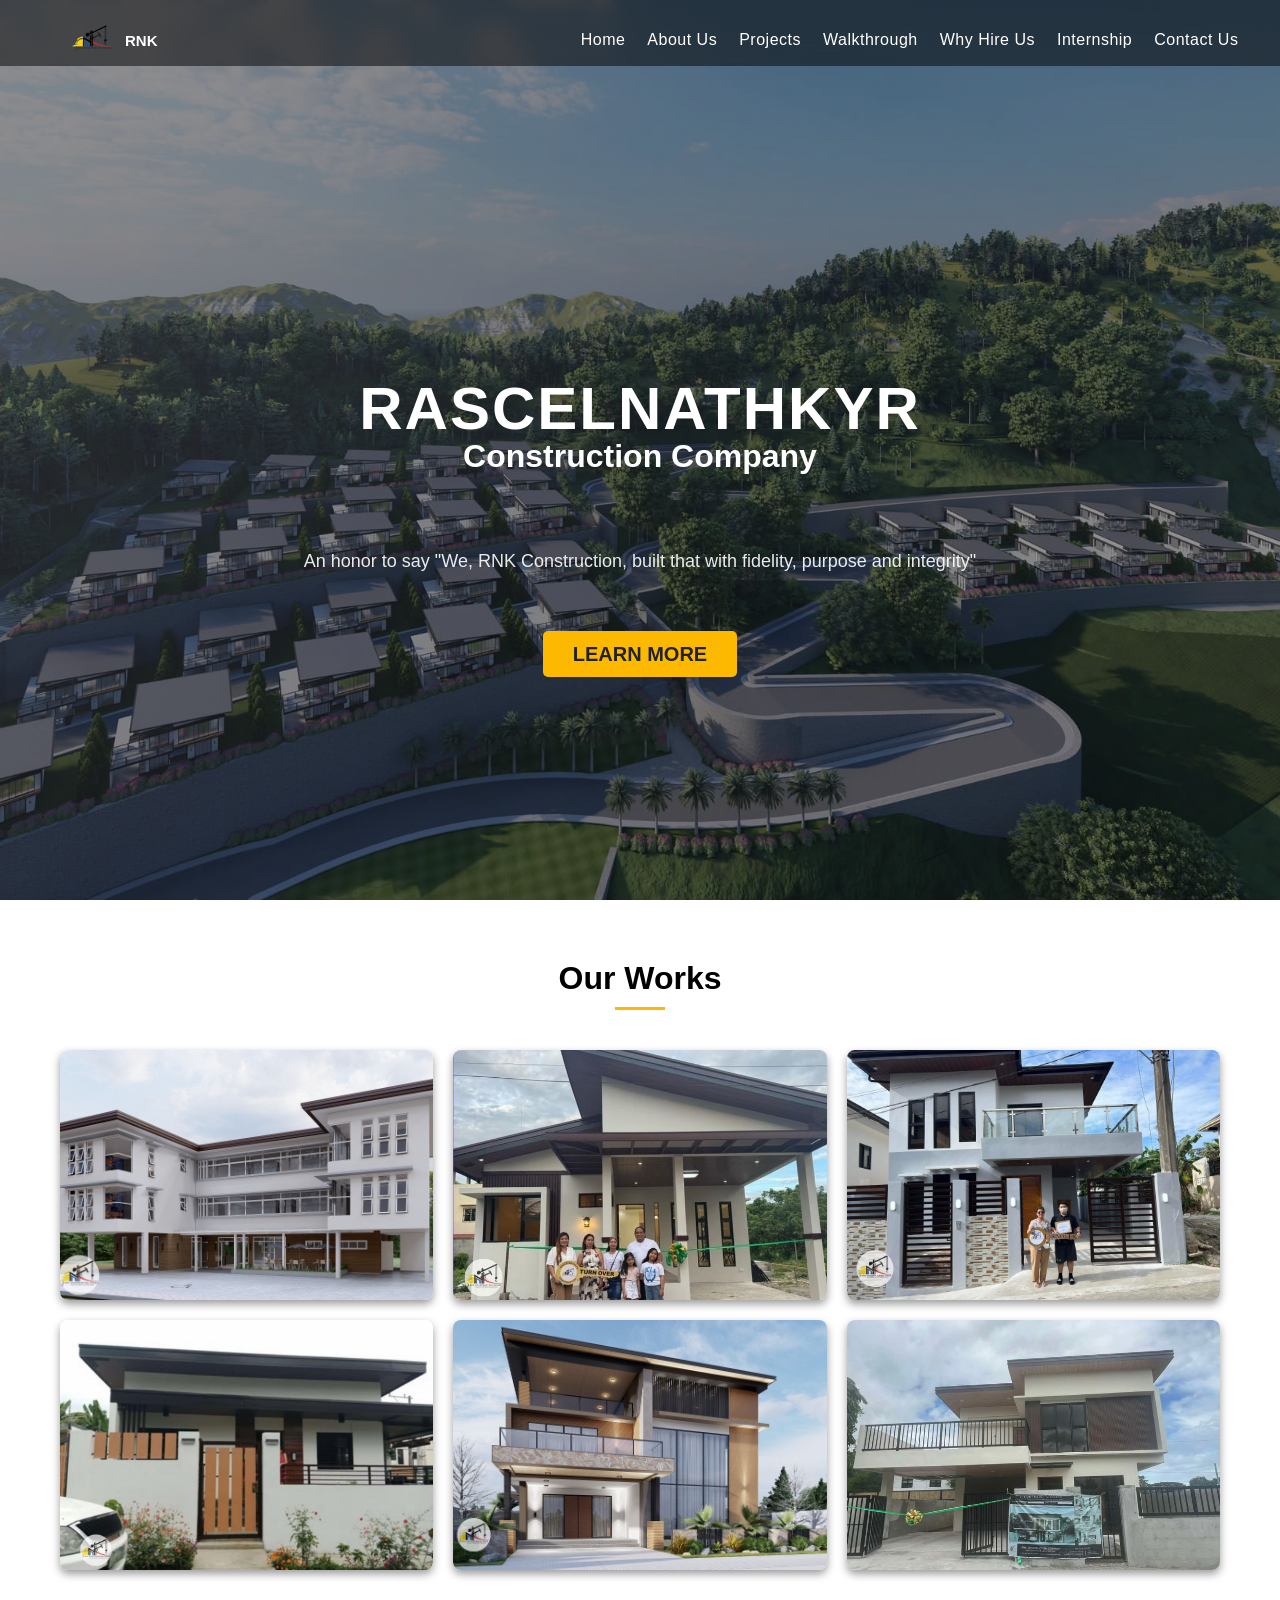
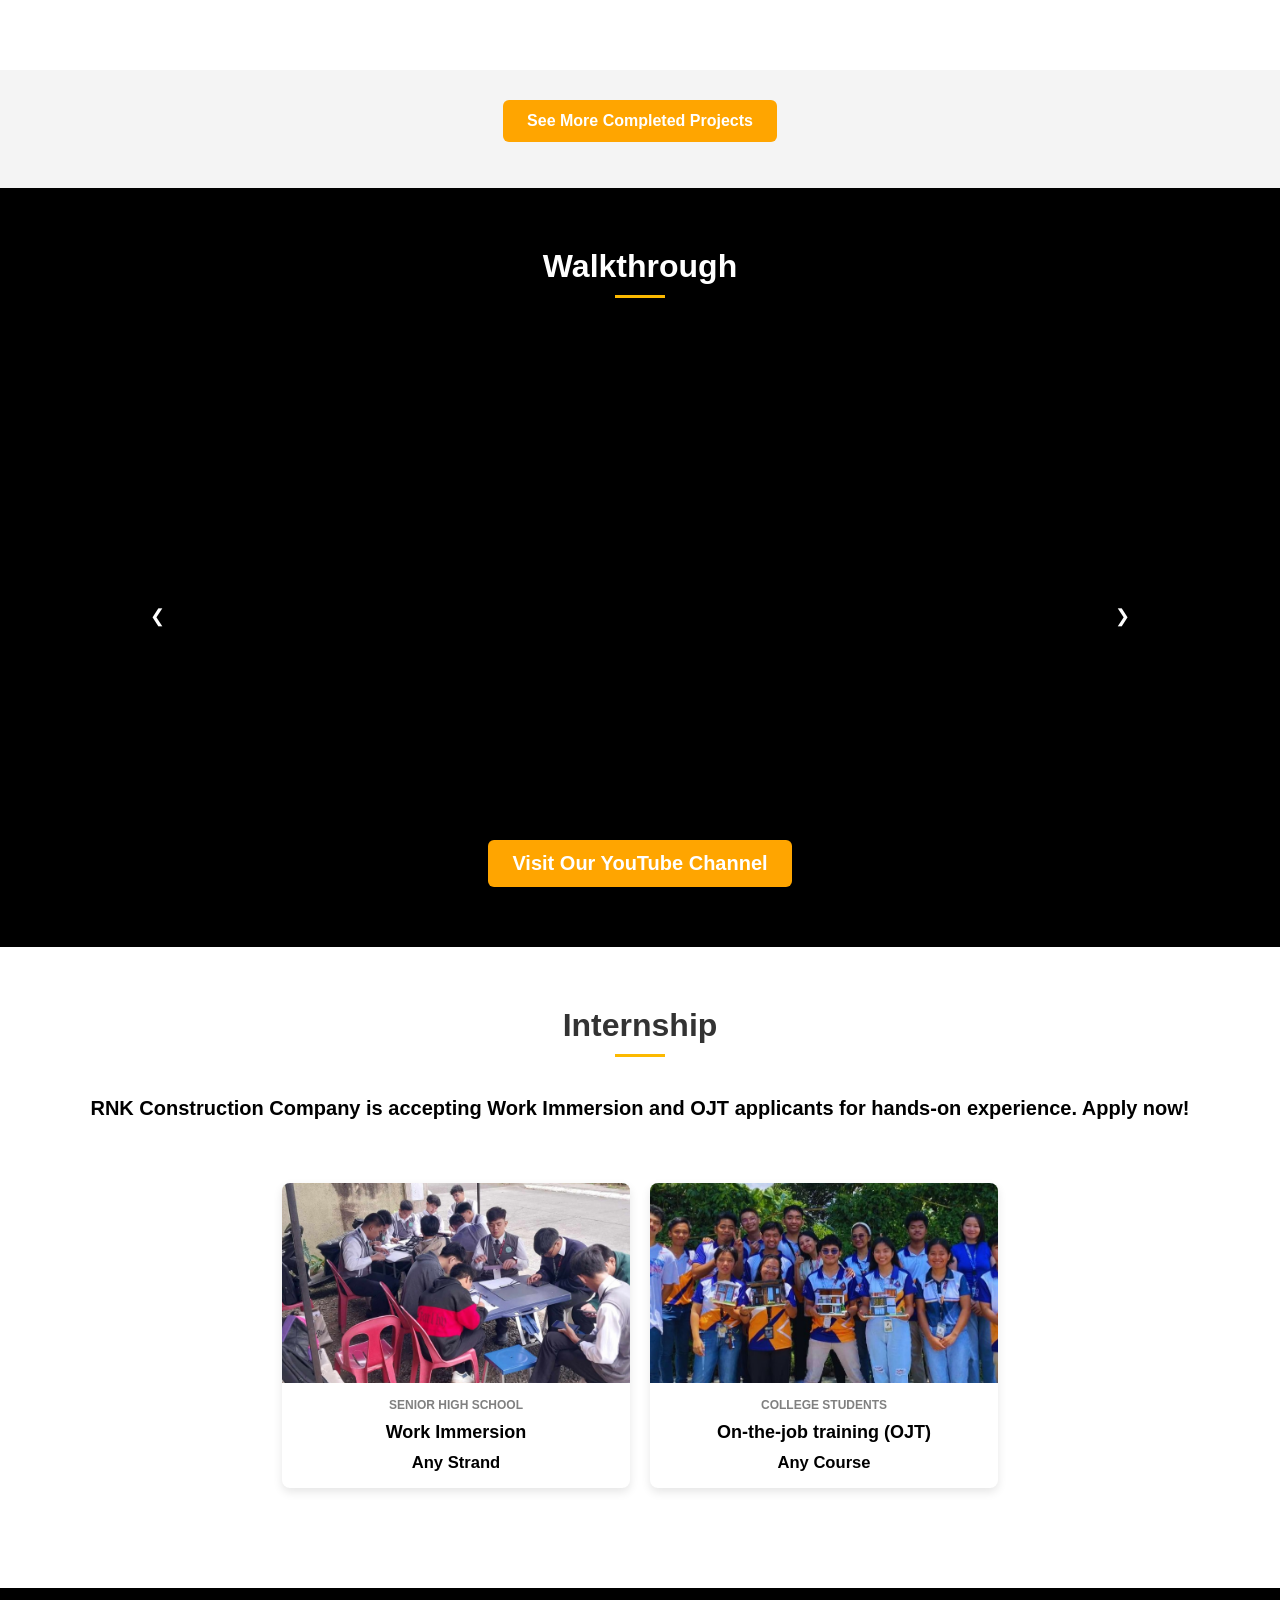
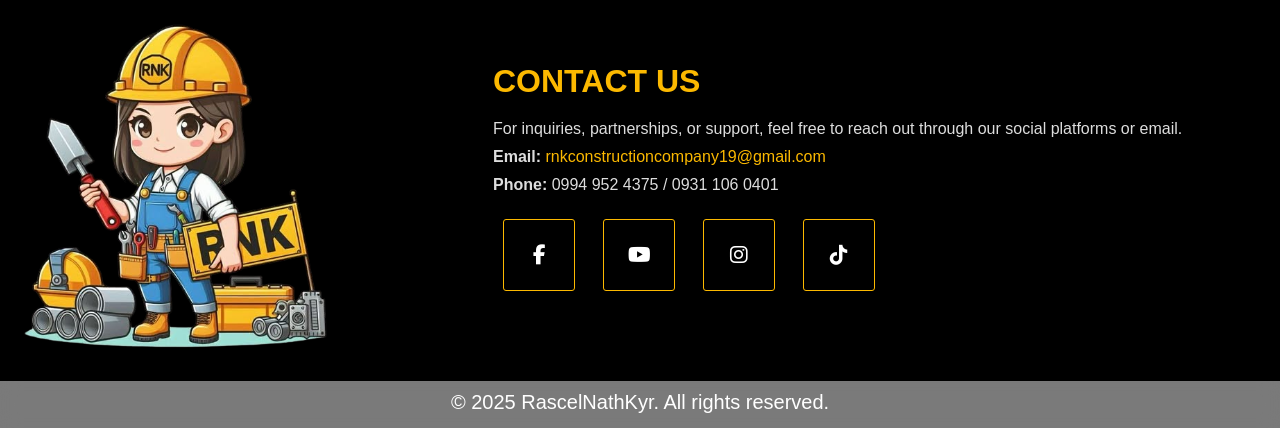
<file: index.html>
<!DOCTYPE html>
<html lang="en">
  <head>
    <meta charset="UTF-8" />
    <meta name="viewport" content="width=device-width, initial-scale=1" />
    <!-- content="width=device-width, initial-scale=1, user-scalable=no" -->
    <meta
      name="Rascelnathkyr Construction"
      content="Rascelnathkyr Construction Company. With over 10 years in land development, real estate, and medium to large-scale construction projects. RascelNathKyr Company is located in Tagaytay City, Mendez Cavite and Lemery Batangas with active office and site personnel."
    />
    <title>RNK Construction</title>

    <!-- This is the tab icon -->
    <link rel="icon" href="assets/images/rnk.png" type="image/png" />
    <link rel="stylesheet" href="assets/css/company.css" />
    <link
      rel="stylesheet"
      href="https://cdnjs.cloudflare.com/ajax/libs/font-awesome/6.4.2/css/all.min.css"
    />
    <link rel="stylesheet" href="assets/css/top-nav.css" type="text/css" />
    <link rel="stylesheet" href="assets/css/hero.css" type="text/css" />
    <link rel="stylesheet" href="assets/css/work.css" type="text/css" />
    <link rel="stylesheet" href="assets/css/wlktrgh.css" />
    <link href="assets/css/intern.css" rel="stylesheet" type="text/css" />
    <link href="assets/css/contact.css" rel="stylesheet" type="text/css" />
    <link href="assets/css/footer.css" rel="stylesheet" type="text/css" />

    <link rel="preload" href="assets/images/home.jpg" as="image" />
    <link rel="preload" href="assets/images/home2.jpg" as="image" />
    <link rel="preload" href="assets/images/home3.jpg" as="image" />
    <link rel="preload" href="assets/images/home7.jpg" as="image" />
    <link rel="preload" href="assets/images/home5.jpg" as="image" />
  </head>

  <body>
    <div class="top-nav-bar">
      <div class="top-bar-content"></div>
      <nav>
        <a href="index.html" style="text-decoration: none">
          <div class="logo" style="font-size: 15px">
            <img
              class="bgimg"
              src="assets/images/rnk.png"
              alt="RNK Construction Logo"
            />
            RNK
          </div>
        </a>
        <ul class="nav-links" id="navLinks">
          <li><a href="index.html" class="nav">Home</a></li>
          <li><a href="assets/html/aboutt.html" class="nav">About Us</a></li>
          <li><a href="#works" class="nav">Projects</a></li>
          <li><a href="#walkthrough-section" class="nav">Walkthrough</a></li>
          <li>
            <a href="assets/html/whyhire.html" class="nav">Why Hire Us</a>
          </li>
          <li><a href="#intern" class="nav">Internship</a></li>
          <li><a href="#contact-us" class="nav">Contact Us</a></li>
        </ul>
        <div class="burger" onclick="toggleMenu()">
          <div class="line1"></div>
          <div class="line2"></div>
          <div class="line3"></div>
        </div>
      </nav>
    </div>

    <header>
      <div class="hero">
        <h1>RASCELNATHKYR</h1>
        <h2>Construction Company</h2>
        <br />
        <br />
        <p>
          An honor to say "We, RNK Construction, built that with fidelity,
          purpose and integrity"
        </p>
        <br />
        <br />
        <a href="#works" class="btn">LEARN MORE</a>
      </div>
    </header>

    <section id="works">
      <h1>Our Works</h1>
      <div class="container">
        <div class="gallery">
          <a href="assets/html/project-details.html?project=1" id="project1">
            <div class="gallery-item">
              <img
                src="assets/images/transient/transient2.jpg"
                alt="Proposed Commercial and Transient Room Project"
              />
              <div class="overlay">Proposed Commercial and Transient Room</div>
            </div>
          </a>
          <a href="assets/html/project-details.html?project=2" id="project2">
            <div class="gallery-item">
              <img
                src="assets/images/dongregorio/dongreg.jpg"
                alt="Don Gregorio's Bungalow Residential Project"
              />
              <div class="overlay">
                Don Gregorio's Bungalow Residential Project
              </div>
            </div>
          </a>
          <a href="assets/html/project-details.html?project=3" id="project3">
            <div class="gallery-item">
              <img
                src="assets/images/dguzman/dguzman.jpg"
                alt="De Guzman Residence, Country Homes"
              />
              <div class="overlay">De Guzman Residence, Country Homes</div>
            </div>
          </a>
          <a href="assets/html/project-details.html?project=4" id="project4">
            <div class="gallery-item">
              <img
                src="assets/images/tropical/tropical.jpg"
                alt="Tropical Villa, Proposed Bungalow House Project"
              />
              <div class="overlay">
                Tropical Villa, Proposed Bungalow House Project
              </div>
            </div>
          </a>
          <a href="assets/html/project-details.html?project=5" id="project5">
            <div class="gallery-item">
              <img
                src="assets/images/puntafuego/gamm.jpg"
                alt="Punta Fuego: 3-Storey Residential House"
              />
              <div class="overlay">Punta Fuego: 3-Storey Residential House</div>
            </div>
          </a>
          <a href="assets/html/project-details.html?project=6" id="project6">
            <div class="gallery-item">
              <img
                src="assets/images/gam/twoStoreyy.png"
                alt="Gamaliel Lino Residence, Two Storey House"
              />
              <div class="overlay">
                Gamaliel Lino Residence, Two Storey House
              </div>
            </div>
          </a>
        </div>
      </div>
    </section>

    <div class="button-container">
      <a href="assets/html/moreproj.html" class="button"
        >See More Completed Projects</a
      >
    </div>
    <br />
    <br />

    <section id="walkthrough-section" class="scroll-animation">
      <h1>Walkthrough</h1>
      <br />
      <br />
      <div class="video-slider">
        <div class="slides-sld">
          <div class="wlk-thrg">
            <iframe
              id="video1"
              src="https://www.youtube.com/embed/QQ4i6H1mDfw?mute=1&enablejsapi=1"
              title="Walkthrough Video 1"
              allowfullscreen
            ></iframe>
          </div>
          <div class="wlk-thrg">
            <iframe
              id="video2"
              src="https://www.youtube.com/embed/RzCAnZkVWyY?mute=1&enablejsapi=1"
              title="Walkthrough Video 2"
              allowfullscreen
            ></iframe>
          </div>
        </div>
        <button class="prev" onclick="moveSlide(-1)">❮</button>
        <button class="next" onclick="moveSlide(1)">❯</button>
        <br />
        <br />
        <a
          href="https://www.youtube.com/@RNKConstruction-25"
          target="_blank"
          class="yt-button"
        >
          Visit Our YouTube Channel
        </a>
      </div>
    </section>

    <section id="intern">
      <h1>Internship</h1>
      <h4>
        RNK Construction Company is accepting Work Immersion and OJT applicants
        for hands-on experience. Apply now!
      </h4>
      <br />
      <div class="container">
        <div class="card">
          <img src="assets/images/work.png" alt="Teamwork" />
          <div class="content">
            <p class="category">Senior High School</p>
            <h3>Work Immersion</h3>
            <h5>Any Strand</h5>
          </div>
        </div>

        <div class="card">
          <img src="assets/images/ojt.png" alt="Hospital" />
          <div class="content">
            <p class="category">College Students</p>
            <h3>On-the-job training (OJT)</h3>
            <h5>Any Course</h5>
          </div>
        </div>
      </div>
    </section>

    <section id="contact-us">
      <div class="contact-container">
        <div class="contact-image">
          <img src="assets/images/RNKIMG.png" alt="Contact Image" />
        </div>

        <div class="contact-details">
          <h2>CONTACT US</h2>
          <p>
            For inquiries, partnerships, or support, feel free to reach out
            through our social platforms or email.
          </p>

          <div class="contact-info">
            <p>
              <strong>Email:</strong>
              <a href="mailto:rnkconstructioncompany19@gmail.com"
                >rnkconstructioncompany19@gmail.com</a
              >
            </p>
            <p><strong>Phone:</strong> 0994 952 4375 / 0931 106 0401</p>
          </div>

          <div class="social-icons">
            <a
              href="https://www.facebook.com/profile.php?id=100077897382277"
              target="blank"
              ><i class="fab fa-facebook-f"></i
            ></a>
            <!-- https://www.youtube.com/@RNKConstruction-25 -->
            <a href="https://www.youtube.com/@RNKConstruction-25" target="blank"
              ><i class="fab fa-youtube"></i
            ></a>
            <a href="https://www.instagram.com/rnk_company/" target="blank"
              ><i class="fab fa-instagram"></i
            ></a>
            <a
              href="https://www.tiktok.com/@rnkconstructioncompany19?_t=ZS-8uaPlsfNTc8&_r=1&fbclid=IwY2xjawI8yXBleHRuA2FlbQIxMAABHa6IoFu_v-6UqKy_-m5eeUwV9XfsCYBrrsoSVparQR3OqZyQBaf5W42RvQ_aem_ul_Wl2WKPFDAx7_9R90D4g"
              target="blank"
              ><i class="fab fa-tiktok"></i
            ></a>
          </div>
        </div>
      </div>
    </section>

    <div class="footer">
      <p>© 2025 RascelNathKyr. All rights reserved.</p>
    </div>

    <script src="assets/js/slideshow.js"></script>
    <script src="assets/js/jsvid.js"></script>
    <script src="assets/js/wlk.js"></script>
    <script src="assets/js/hoverplay.js"></script>
  </body>
</html>

<script>
  function toggleMenu() {
    document.getElementById("navLinks").classList.toggle("show");
  }

  // Automatically close the menu when a menu item is clicked
  const navLinks = document.getElementById("navLinks");
  const links = navLinks.querySelectorAll("a");
  links.forEach((link) => {
    link.addEventListener("click", () => {
      navLinks.classList.remove("show");
    });
  });
  // Function to Disable Scrolling
  function disableScroll() {
    document.body.classList.add("no-scroll");
  }

  // Function to Enable Scrolling
  function enableScroll() {
    document.body.classList.remove("no-scroll");
  }

  // Show Modal and Disable Scrolling
  document.querySelectorAll(".thumbnail").forEach((img) => {
    img.addEventListener("click", function () {
      document.getElementById("mainImage").src = this.getAttribute("data-full");
      document.getElementById("imageDescription").innerText =
        this.getAttribute("data-description");

      document.getElementById("small1").src = this.getAttribute("data-small1");
      document.getElementById("small2").src = this.getAttribute("data-small2");
      document.getElementById("small3").src = this.getAttribute("data-small3");

      document.getElementById("imageModal").style.display = "flex";

      // Disable scrolling and block interactions outside modal
      disableScroll();
    });
  });

  // Close Modal and Enable Scrolling
  function closeModal() {
    document.getElementById("imageModal").style.display = "none";

    // Enable scrolling when modal closes
    enableScroll();
  }

  // Function to Change Main Image
  function changeMainImage(index) {
    let mainImage = document.getElementById("mainImage");
    let smallImages = [
      document.getElementById("small1").src,
      document.getElementById("small2").src,
      document.getElementById("small3").src,
    ];

    mainImage.src = smallImages[index];
  }
</script>
</file>
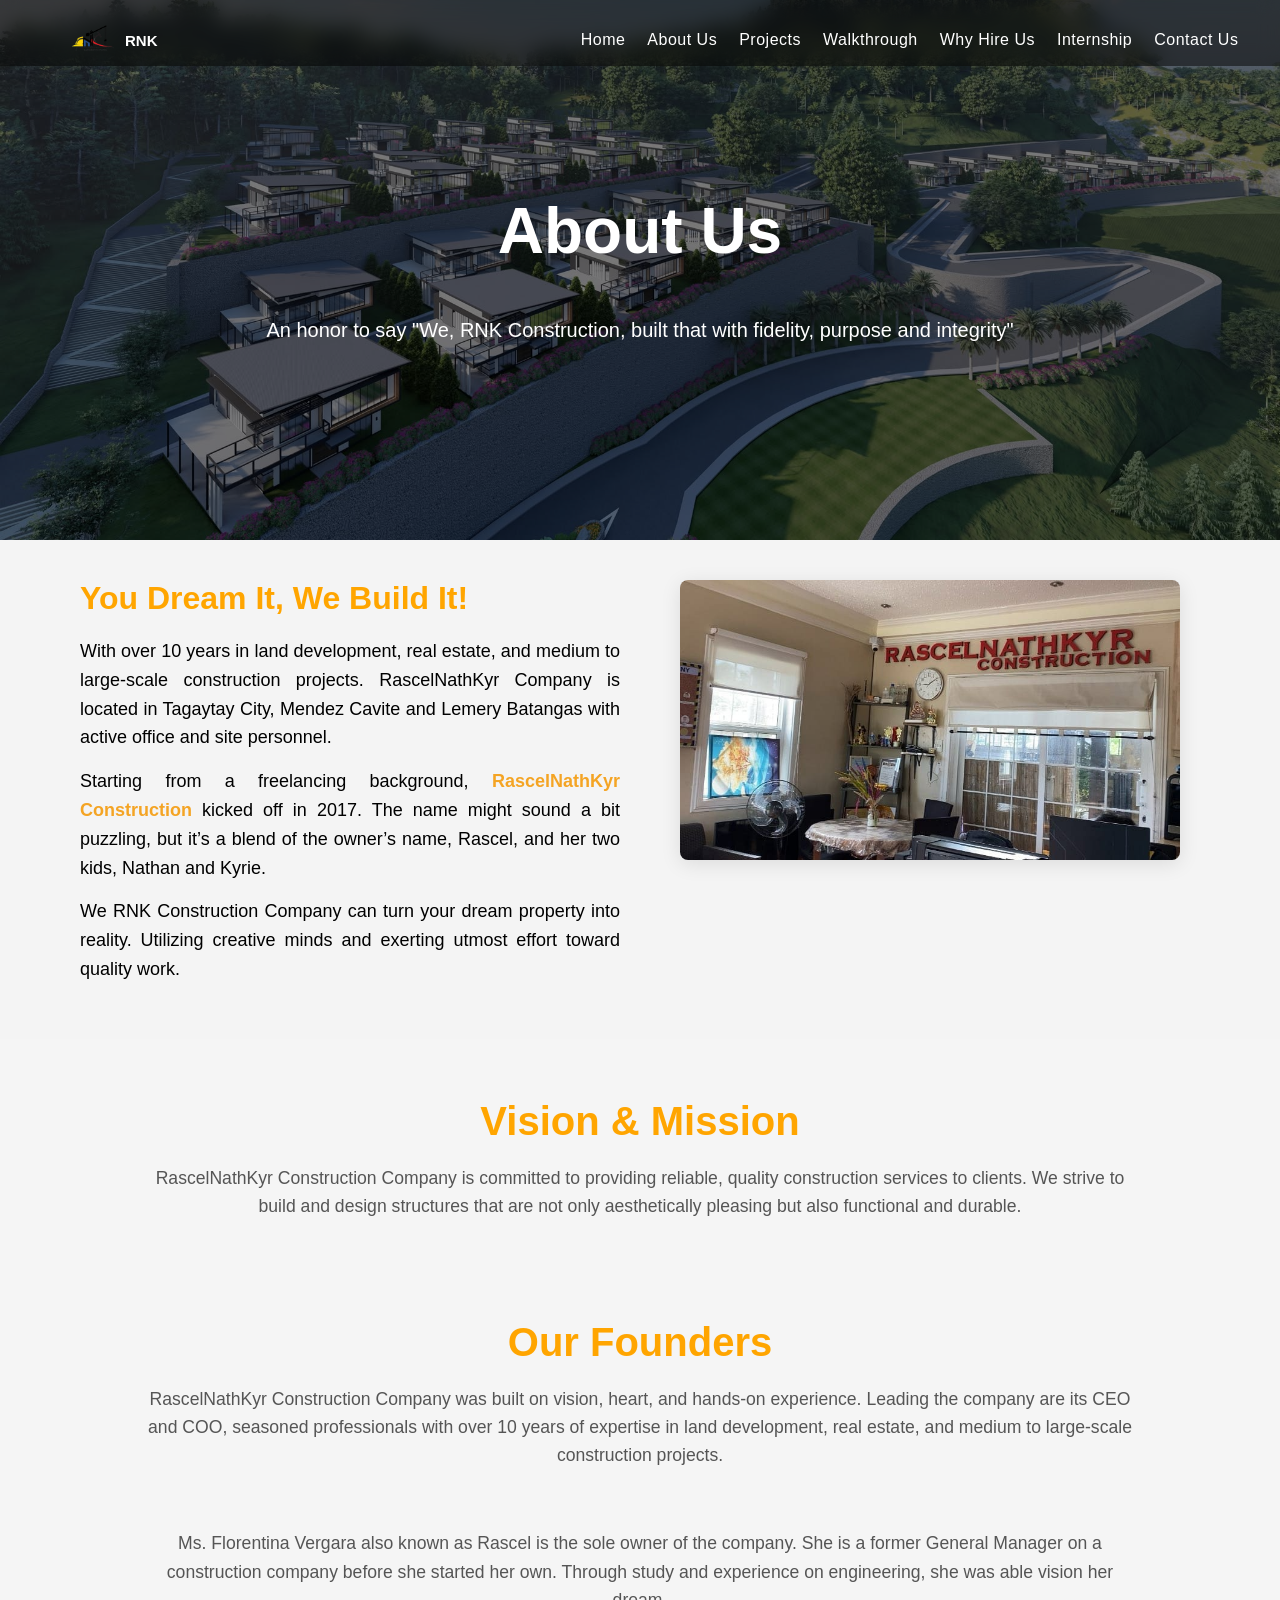
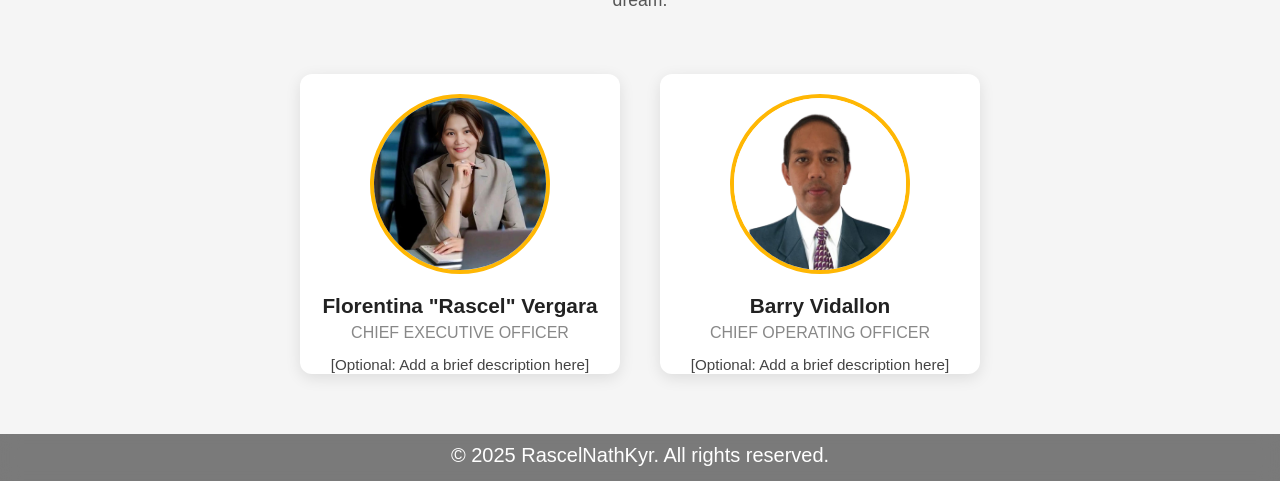
<file: assets/html/aboutt.html>
<!DOCTYPE html>
<html lang="en">
  <head>
    <meta charset="UTF-8" />
    <meta
      name="viewport"
      content="width=device-width, initial-scale=1, user-scalable=no"
    />
    <title>RNK Construction</title>
    
    <!-- This is the tab icon -->
    <link rel="icon" href="../images/rnk.png" type="image/png">
    <!-- Css -->
    <link rel="stylesheet" href="../css/aboutt.css" />
    <link rel="stylesheet" href="../css/company.css" />
    <link rel="stylesheet" href="../css/top-nav.css" />
    <link rel="stylesheet" href="../css/footer.css" />
    <link
      rel="stylesheet"
      href="https://cdnjs.cloudflare.com/ajax/libs/font-awesome/6.4.2/css/all.min.css"
    />
  </head>

  <body>
    <div class="top-nav-bar">
      <div class="top-bar-content"></div>
      <nav>
        <a href="../../index.html" style="text-decoration: none">
          <div class="logo" style="font-size: 15px">
            <img
              class="bgimg"
              src="../images/rnk.png"
              alt="RNK Construction Logo"
            />
            RNK
          </div>
        </a>
        <ul class="nav-links" id="navLinks">
          <li><a href="../../index.html" class="nav">Home</a></li>
          <li><a href="aboutt.html" class="nav">About Us</a></li>
          <li><a href="../../index.html#works" class="nav">Projects</a></li>
          <li>
            <a href="../../index.html#walkthrough-section" class="nav"
              >Walkthrough</a
            >
          </li>
          <li><a href="whyhire.html" class="nav">Why Hire Us</a></li>
          <li><a href="../../index.html#intern" class="nav">Internship</a></li>
          <li>
            <a href="../../index.html#contact-us" class="nav">Contact Us</a>
          </li>
        </ul>
        <div class="burger" onclick="toggleMenu()">
          <div class="line1"></div>
          <div class="line2"></div>
          <div class="line3"></div>
        </div>
      </nav>
    </div>

    <header>
      <div class="hero">
        <h1>About Us</h1>
        <br />
        <br />
        <p>
          An honor to say "We, RNK Construction, built that with fidelity,
          purpose and integrity"
        </p>
      </div>
    </header>

    <section class="about-section">
      <div class="about-content" style="text-align: justify">
        <h1>You Dream It, We Build It!</h1>
        <p>
          With over 10 years in land development, real estate, and medium to
          large-scale construction projects. RascelNathKyr Company is located in
          Tagaytay City, Mendez Cavite and Lemery Batangas with active office
          and site personnel.
        </p>
        <p>
          Starting from a freelancing background,
          <span class="highlight">RascelNathKyr Construction</span> kicked off
          in 2017. The name might sound a bit puzzling, but it’s a blend of the
          owner’s name, Rascel, and her two kids, Nathan and Kyrie.
        </p>
        <p>
          We RNK Construction Company can turn your dream property into reality.
          Utilizing creative minds and exerting utmost effort toward quality
          work.
        </p>
      </div>
      <div class="about-image">
        <img
          src="../images/room.jpg"
          alt="Rascelnathkyr Construction Company Office Interior"
        />
      </div>
    </section>

    <section class="mission_vision-section">
      <div class="mission_vision-content">
        <h1>Vision & Mission</h1>
        <p>
          RascelNathKyr Construction Company is committed to providing reliable,
          quality construction services to clients. We strive to build and
          design structures that are not only aesthetically pleasing but also
          functional and durable.
        </p>
      </div>
    </section>

    <section class="experts-section">
      <h1>Our Founders</h1>
      <p class="intro-text">
        RascelNathKyr Construction Company was built on vision, heart, and
        hands-on experience. Leading the company are its CEO and COO, seasoned
        professionals with over 10 years of expertise in land development, real
        estate, and medium to large-scale construction projects.
      </p>

      <p class="intro-text">
        Ms. Florentina Vergara also known as Rascel is the sole owner of the
        company. She is a former General Manager on a construction company
        before she started her own. Through study and experience on engineering,
        she was able vision her dream.
      </p>
      <div class="experts-container">
        <div class="expert-card">
          <img
            src="../images/rascel.jpg"
            alt="Florentina 'Rascel' Vergara, CEO"
          />
          <h2>Florentina "Rascel" Vergara</h2>
          <h3>CHIEF EXECUTIVE OFFICER</h3>
          <p>[Optional: Add a brief description here]</p>
        </div>

        <div class="expert-card">
          <img src="../images/barry.png" alt="Barry Vidallon, COO" />
          <h2>Barry Vidallon</h2>
          <h3>CHIEF OPERATING OFFICER</h3>
          <p>[Optional: Add a brief description here]</p>
        </div>
      </div>
    </section>
    <div class="footer">
      <p>&copy; 2025 RascelNathKyr. All rights reserved.</p>
    </div>
  </body>
</html>
<script>
  function toggleMenu() {
    document.getElementById("navLinks").classList.toggle("show");
  }
</script>
</file>
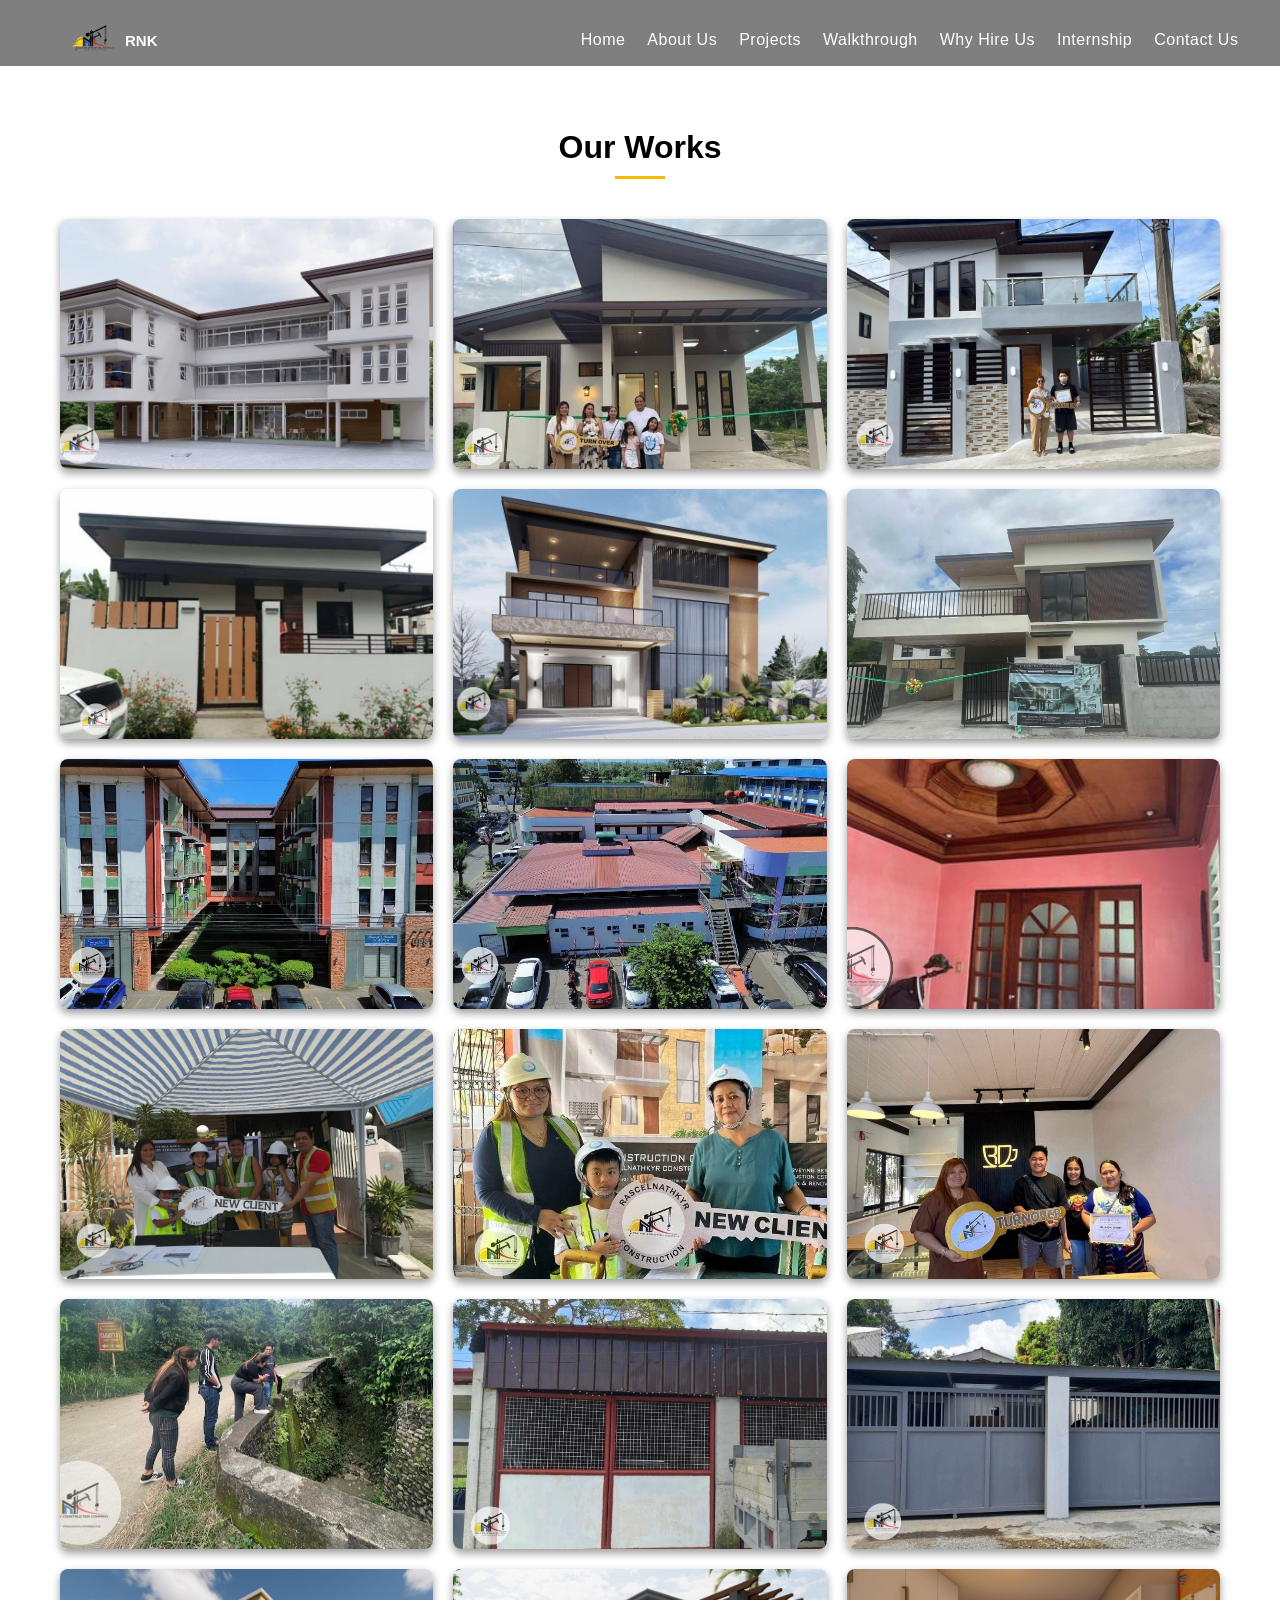
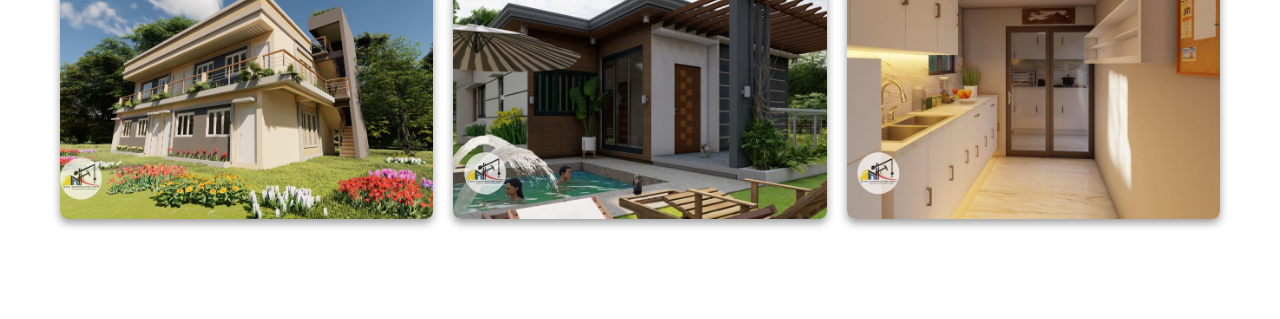
<file: assets/html/moreproj.html>
<!DOCTYPE html>
<html lang="en">
  <head>
    <meta charset="UTF-8" />
    <meta name="viewport" content="width=device-width, initial-scale=1.0" />
    <title>RNK Construction</title>
    
    <!-- This is the tab icon -->
    <link rel="icon" href="../images/rnk.png" type="image/png">
    <link rel="stylesheet" href="../css/company.css" />
    <link rel="stylesheet" href="../css/top-nav.css" />
    <link rel="stylesheet" href="../css/work.css" />
    <link
      rel="stylesheet"
      href="https://cdnjs.cloudflare.com/ajax/libs/font-awesome/6.4.2/css/all.min.css"
    />
  </head>

  <body>
    <div class="top-nav-bar">
      <div class="top-bar-content"></div>
      <nav>
        <a href="../../index.html" style="text-decoration: none">
          <div class="logo" style="font-size: 15px">
            <img
              class="bgimg"
              src="../images/rnk.png"
              alt="RNK Construction Logo"
            />
            RNK
          </div>
        </a>
        <ul class="nav-links" id="navLinks">
          <li><a href="../../index.html" class="nav">Home</a></li>
          <li><a href="aboutt.html" class="nav">About Us</a></li>
          <li><a href="../../index.html#works" class="nav">Projects</a></li>
          <li>
            <a href="../../index.html#walkthrough-section" class="nav"
              >Walkthrough</a
            >
          </li>
          <li><a href="whyhire.html" class="nav">Why Hire Us</a></li>
          <li><a href="../../index.html#intern" class="nav">Internship</a></li>
          <li>
            <a href="../../index.html#contact-us" class="nav">Contact Us</a>
          </li>
        </ul>
        <div class="burger" onclick="toggleMenu()">
          <div class="line1"></div>
          <div class="line2"></div>
          <div class="line3"></div>
        </div>
      </nav>
    </div>

    <section id="works" class="works-section">
      <br />
      <br />
      <br />
      <h1>Our Works</h1>
      <div class="container">
        <div class="gallery">
          <a href="project-details.html?project=1" id="project1">
            <div class="gallery-item">
              <img
                src="../images/transient/transient2.jpg"
                alt="Proposed Commercial and Transient Room Project"
              />
              <div class="overlay">Proposed Commercial and Transient Room</div>
            </div>
          </a>
          <a href="project-details.html?project=2" id="project2">
            <div class="gallery-item">
              <img
                src="../images/dongregorio/dongreg.jpg"
                alt="Don Gregorio's Bungalow Residential Project"
              />
              <div class="overlay">
                Don Gregorio's Bungalow Residential Project
              </div>
            </div>
          </a>
          <a href="project-details.html?project=3" id="project3">
            <div class="gallery-item">
              <img
                src="../images/dguzman/dguzman.jpg"
                alt="De Guzman Residence, Country Homes"
              />
              <div class="overlay">De Guzman Residence, Country Homes</div>
            </div>
          </a>
          <a href="project-details.html?project=4" id="project4">
            <div class="gallery-item">
              <img
                src="../images/tropical/tropical.jpg"
                alt="Tropical Villa, Proposed Bungalow House Project"
              />
              <div class="overlay">
                Tropical Villa, Proposed Bungalow House Project
              </div>
            </div>
          </a>
          <a href="project-details.html?project=5" id="project5">
            <div class="gallery-item">
              <img
                src="../images/puntafuego/gamm.jpg"
                alt="Punta Fuego: 3-Storey Residential House"
              />
              <div class="overlay">Punta Fuego: 3-Storey Residential House</div>
            </div>
          </a>
          <a href="project-details.html?project=6" id="project6">
            <div class="gallery-item">
              <img
              src="../images/gam/twoStoreyy.png"
                alt="Gamaliel Lino Residence, Two Storey House"
              />
              <div class="overlay">
                Gamaliel Lino Residence, Two Storey House
              </div>
            </div>
          </a>
          <a href="project-details.html?project=7" id="project7">
            <div class="gallery-item">
              <img src="../images/gps/GPS1.jpg" alt="GPS Building" />
              <div class="overlay">GPS Building</div>
            </div>
          </a>
          <!-- Here -->
          <a href="project-details.html?project=8" id="project8">
            <div class="gallery-item">
              <img
                src="../images/cazl/Cazl1.jpg"
                alt="CAZL-L Building: Commercial"
              />
              <div class="overlay">CAZL-L Building: Commercial</div>
            </div>
          </a>
          <a href="project-details.html?project=9" id="project9">
            <div class="gallery-item">
              <img
                src="../images/martinez-renovation/roofing.jpg"
                alt="Martinez Renovation of Roofing System"
              />
              <div class="overlay">Martinez Renovation of Roofing System</div>
            </div>
          </a>
          <a href="project-details.html?project=10" id="project10">
            <div class="gallery-item">
              <img
                src="../images/palocpoc/palocpoc1.jpg"
                alt="Bungalow Renovation & Extension, Palocpoc"
              />
              <div class="overlay">
                Bungalow Renovation & Extension, Palocpoc
              </div>
            </div>
          </a>
          <a href="project-details.html?project=11" id="project11">
            <div class="gallery-item">
              <img
                src="../images/indang-residence/indang1.jpg"
                alt="2 STOREY RESIDENTIAL HOUSE: Indang Residence"
              />
              <div class="overlay">
                2 STOREY RESIDENTIAL HOUSE: Indang Residence
              </div>
            </div>
          </a>
          <a href="project-details.html?project=12" id="project12">
            <div class="gallery-item">
              <img
                src="../images/blackdrip/blackdrip1.jpg"
                alt="Black Drip Coffee Shop"
              />
              <div class="overlay">Black Drip Coffee Shop</div>
            </div>
          </a>
          <a href="project-details.html?project=13" id="project13">
            <div class="gallery-item">
              <img
                src="../images/riprap/riprap1.jpg"
                alt="Brgy. Patutong Malaki, RIPRAP PROJECT"
              />
              <div class="overlay">Brgy. Patutong Malaki, RIPRAP PROJECT</div>
            </div>
          </a>
          <a href="project-details.html?project=14" id="project14">
            <div class="gallery-item">
              <img
                src="../images/warehouse/warehouse2.jpg"
                alt="Warehouse, Asis"
              />
              <div class="overlay">Warehouse, Asis</div>
            </div>
          </a>
          <a href="project-details.html?project=15" id="project15">
            <div class="gallery-item">
              <img src="../images/kyrie/kyrie1.jpg" alt="Kyrie House" />
              <div class="overlay">Kyrie House</div>
            </div>
          </a>
          <a href="project-details.html?project=16" id="project16">
            <div class="gallery-item">
              <img
                src="../images/metropolis/metropolis.jpg"
                alt="Metropolis Residence"
              />
              <div class="overlay">Metropolis Residence</div>
            </div>
          </a>
          <a href="project-details.html?project=17" id="project17">
            <div class="gallery-item">
              <img
                src="../images/mendoza-residence/mendoza0.jpg"
                alt="Mendoza Residence"
              />
              <div class="overlay">Mendoza Residence</div>
            </div>
          </a>
          <a href="project-details.html?project=18" id="project18">
            <div class="gallery-item">
              <img
                src="../images/metrogate/metrogate0.jpg"
                alt="Tecson Project: Metrogate"
              />
              <div class="overlay">Tecson Project: Metrogate</div>
            </div>
          </a>
        </div>
      </div>
    </section>

    <script>
      function toggleMenu() {
        document.getElementById("navLinks").classList.toggle("show");
      }
    </script>
  </body>
</html>
</file>
<file: assets/css/company.css>
/* General Reset */
* {
  margin: 0;
  padding: none;
  box-sizing: border-box;
  font-family: Arial, sans-serif;
}

body {
  background: #f4f4f4;
}

/* Responsive Typography */
@media (max-width: 240px) {
  body {
    font-size: 8px;
  }
}

@media (min-width: 241px) and (max-width: 320px) {
  body {
    font-size: 10px;
  }
}

@media (min-width: 321px) and (max-width: 400px) {
  body {
    font-size: 11px;
  }
}

@media (min-width: 401px) and (max-width: 480px) {
  body {
    font-size: 12px;
  }
}

@media (min-width: 481px) and (max-width: 560px) {
  body {
    font-size: 13px;
  }
}

@media (min-width: 561px) and (max-width: 640px) {
  body {
    font-size: 14px;
  }
}

@media (min-width: 641px) and (max-width: 720px) {
  body {
    font-size: 15px;
  }
}

@media (min-width: 721px) and (max-width: 800px) {
  body {
    font-size: 16px;
  }
}

@media (min-width: 801px) and (max-width: 900px) {
  body {
    font-size: 17px;
  }
}

@media (min-width: 901px) and (max-width: 1024px) {
  body {
    font-size: 18px;
  }
}

@media (min-width: 1025px) and (max-width: 1200px) {
  body {
    font-size: 19px;
  }
}

@media (min-width: 1201px) and (max-width: 1440px) {
  body {
    font-size: 20px;
  }
}

@media (min-width: 1441px) and (max-width: 1600px) {
  body {
    font-size: 22px;
  }
}

@media (min-width: 1601px) and (max-width: 1920px) {
  body {
    font-size: 24px;
  }
}

@media (min-width: 1921px) {
  body {
    font-size: 26px;
  }
}

/* Navbar Container */
nav ul {
  list-style: none;
  display: flex;
  justify-content: left;
  align-items: center;
}

nav ul li {
  position: relative;
}

/* Main Menu Items */
nav ul li a {
  display: block;
  color: white;
  padding: 12px 20px;
  text-decoration: none;
  font-size: 16px;
  transition: background 0.3s ease-in-out;
}

nav ul li a:hover {
  border-radius: 5px;
}

/* Dropdown Styles */
nav ul li ul.dropdown {
  position: absolute;
  top: 110%;
  left: 0;
  background: rgba(0, 0, 0, 0.5);
  backdrop-filter: blur(10px);
  color: white;
  min-width: 130px;
  display: none;
  flex-direction: column;
  padding: 0;
  box-shadow: 0px 4px 6px rgba(0, 0, 0, 0.3);
  border-radius: 5px;
  z-index: 1000;
}

/* Keep Dropdown Open When Clicking */
nav ul li:focus-within ul.dropdown,
nav ul li:hover ul.dropdown {
  display: flex;
}

/* Dropdown Items */
nav ul li ul.dropdown li {
  width: 100%;
}

nav ul li ul.dropdown li a {
  padding: 10px 15px;
  font-size: 14px;
  color: white;
  display: block;
}

nav ul li ul.dropdown li a:hover {
  background: #666;
  border-radius: 0;
}

img,
iframe {
  max-width: 100%;
  height: auto;
  display: block;
}

.gallery,
.services-container {
  display: flex;
  flex-wrap: wrap;
  justify-content: center;
  gap: 20px;
}

.gallery-item,
.service-item {
  flex: 1 1 calc(33.333% - 40px);
  box-sizing: border-box;
}

@media (max-width: 768px) {
  .gallery-item,
  .service-item {
    flex: 1 1 calc(100% - 40px);
  }
}
</file>
<file: assets/css/top-nav.css>
/* Top Navigation Bar */
.burger {
  padding-top: 3px;
}
.top-nav-bar {
  position: fixed;
  width: 103%;
  background: rgba(0, 0, 0, 0.5);
  backdrop-filter: blur(10px);
  color: white;
  z-index: 1000;
  padding-bottom: 1px;
}

.top-bar-content {
  justify-content: space-between;
  position: relative;
  left: 690px;
  padding: 8px 10px;
  font-size: 10px;
  padding-bottom: 7px;
}

/* Navbar */
nav {
  display: flex;
  justify-content: space-between;
  align-items: center;
  padding: 12px 70px;
  height: 50px;
}

.logo {
  display: flex;
  align-items: center;
  font-weight: bold;
  font-size: 22px;
  color: white;
}

.logo img {
  width: 45px;
  margin-right: 10px;
}

.nav-links {
  list-style: none;
  display: flex;
  gap: 2px;
}

.nav-links a {
  text-decoration: none;
  color: white;
  font-weight: 500;
  letter-spacing: 0.5px;
  transition: background-color 0.3s ease;
  padding: 5px 10px;
}

.nav-links a:hover,
.nav-links a.active {
  color: #fcb900;
}

/* Mobile Menu Icon */
.menu-toggle {
  display: none;
  font-size: 24px;
  color: white;
  cursor: pointer;
}
html {
  scroll-behavior: smooth;
}
/* Burger icon lines */
.burger {
  display: none;
  flex-direction: column;
  gap: 5px;
  cursor: pointer;
  z-index: 1001;
}

.burger div {
  width: 25px;
  height: 3px;
  background-color: white;
  transition: 0.3s;
}

/* Dropdown styling */
.nav-links li {
  position: relative;
}

.nav-links .dropdown {
  display: none;
  position: absolute;
  background-color: rgba(0, 0, 0, 0.9);
  top: 100%;
  left: 0;
  padding: 10px;
  border-radius: 6px;
  flex-direction: column;
  min-width: 150px;
  z-index: 999;
}

.nav-links li:hover .dropdown {
  display: flex;
}

.dropdown li {
  padding: 5px 0;
}

/* Responsive navbar */
@media screen and (max-width: 768px) {
  .top-nav-bar {
    height: 60px;
  }
  .logo {
    padding: 0px 0px;
  }
  nav {
    flex-direction: column;
    align-items: flex-start;
    padding: 0px 0px;
    height: 68px;
    border-radius: 0px;
  }

  .nav-links {
    display: none;
    flex-direction: column;
    width: 100%;
    background-color: #222222;
    padding: 15px;
    margin-top: 1px;
    border-radius: 0px;
  }

  .nav-links.show {
    display: flex;
  }

  .burger {
    display: flex;
    position: absolute;
    top: 20px;
    right: 30px;
  }

  .nav-links li {
    margin: 5px 0;
  }

  .nav-links li:hover .dropdown {
    position: relative;
    top: 0;
    left: 0;
  }

  .dropdown {
    position: static;
    padding-left: 15px;
    background-color: transparent;
  }
}
</file>
<file: assets/css/hero.css>
/* Hero Section */
header {
  height: 100vh;
  display: flex;
  justify-content: center;
  align-items: center;
  text-align: center;
  color: white;
  padding-top: 140px;
  position: relative;
  background-size: cover;
  background-position: center;
  transition: background-image 1s ease-in-out;
}

header::before {
  content: "";
  position: absolute;
  top: 0;
  left: 0;
  width: 100%;
  height: 100%;
  background: rgba(0, 0, 0, 0.4);
}

.hero {
  position: relative;
  z-index: 1;
}

.hero h1 {
  font-size: 60px;
  font-weight: bold;
  margin-bottom: 15px;
  text-transform: uppercase;
  letter-spacing: 2px;
  margin-bottom: 0;
  padding-bottom: 0;
}

.hero p {
  font-size: 18px;
  margin-bottom: 25px;
  opacity: 0.9;
}

.btn {
  background: #fcb900;
  color: #222;
  padding: 12px 30px;
  font-weight: 600;
  border-radius: 5px;
  text-decoration: none;
  transition: background 0.3s ease;
}

.btn:hover {
  background: orange;
}
.hero h2 {
  color: white;
  margin-top: -5px;
}
h1,
h2 {
  margin-bottom: 0;
  padding-bottom: 0;
}
h2 {
  margin-top: -5px;
}

p {
  color: white;
}
h5 {
  color: white;
}

/* Responsive styles for Hero Section */
@media (max-width: 768px) {
  .hero h1 {
    font-size: 36px;
  }

  .hero p {
    font-size: 16px;
  }

  .btn {
    padding: 10px 20px;
    font-size: 14px;
  }
}

@media (max-width: 480px) {
  .hero h1 {
    font-size: 28px;
  }

  .hero p {
    font-size: 14px;
  }

  .btn {
    padding: 8px 18px;
    font-size: 13px;
  }
}
</file>
<file: assets/css/work.css>
#works {
  padding: 60px 2px;
  background: white;
  text-align: center;
}

#works h1 {
  font-size: 32px;
  color: BLACK;
  font-weight: 700;
}

#works h1::after {
  content: '';
  width: 50px;
  height: 3px;
  background-color: #fcb900;
  display: block;
  margin: 10px auto 0;
}

/* Container */
.container {
  max-width: 1200px;
  margin: auto;
  padding: 40px 20px;
}

h2 {
  margin-bottom: 30px;
  font-size: 2rem;
  font-weight: bold;
  color: #fff;
}

/* Gallery Grid */
.gallery {
  display: grid;
  grid-template-columns: repeat(3, 1fr);
  gap: 20px;
  justify-content: center;
}

.gallery-item {
  position: relative;
  overflow: hidden;
  border-radius: 8px;
  box-shadow: 0 4px 8px rgba(0, 0, 0, 0.4);
  height: 250px; /* Ensures all images have the same size */
}

.gallery-item img {
  width: 100%;
  height: 100%;
  object-fit: cover;
  transition: transform 0.3s ease-in-out;
}

.gallery-item:hover img {
  transform: scale(1.05);
}

/* NEW OVERLAY STYLE */
.overlay {
  position: absolute;
  top: 0;
  left: 0;
  width: 100%;
  height: 100%;
  background: rgba(0, 0, 0, 0.5); /* Dark overlay effect */
  display: flex;
  justify-content: center;
  align-items: center;
  flex-direction: column;
  color: white;
  font-size: 10;
  font-weight: bold;
  text-align: center;
  opacity: 0;
  transition: opacity 0.3s ease-in-out;
}

/* Show overlay on hover */
.gallery-item:hover .overlay {
  opacity: 1;
}

/* Yellow underline effect */
.overlay::after {
  content: '';
  width: 80px;
  height: 4px;
  background-color: #fcb900;
  display: block;
  margin-top: 10px;
}

/* Centered Button Container */
.button-container {
  width: 100%;
  display: flex;
  justify-content: center;
  align-items: center;
  margin-top: 30px;
  text-align: center;
}

/* Button Styling */
.button {
  background-color: orange;
  color: white;
  padding: 12px 24px;
  text-decoration: none;
  border-radius: 6px;
  font-size: 1rem;
  font-weight: bold;
  transition: background-color 0.3s ease-in-out;
  border: none;
  display: inline-block;
}

.button:hover {
  background-color: darkorange;
}

/* Responsive for Gallery Section */
@media (max-width: 1024px) {
  .gallery {
    grid-template-columns: repeat(2, 1fr);
  }
}

@media (max-width: 768px) {
  .gallery {
    grid-template-columns: 1fr;
  }

  .gallery-item {
    height: 220px;
  }

  .overlay {
    font-size: 0.9rem;
    padding: 10px;
  }

  .overlay::after {
    width: 50px;
    height: 3px;
  }

  .button-container {
    flex-direction: column;
    padding: 0 10px;
  }

  .button {
    font-size: 0.9rem;
    padding: 10px 20px;
  }
}

@media (max-width: 400px) {
  .gallery-item {
    height: 180px;
  }

  .overlay {
    font-size: 0.8rem;
  }

  .button {
    font-size: 0.85rem;
    padding: 8px 18px;
  }
}
</file>
<file: assets/css/wlktrgh.css>
#walkthrough-section {
  padding: 60px 2px;
  background: black;
  text-align: center;
}

#walkthrough-section h1 {
  font-size: 32px;
  color: #fff;
  font-weight: 700;
}

#walkthrough-section h1::after {
  content: '';
  width: 50px;
  height: 3px;
  background-color: #fcb900;
  display: block;
  margin: 10px auto 0;
}

.video-slider {
  position: relative;
  width: 80%;
  max-width: 1000px;
  height: 70%;
  max-height: 1000px;
  margin: auto;
  overflow: hidden;
}

.slides-sld {
  display: flex;
  transition: transform 0.5s ease-in-out;
}

.wlk-thrg {
  min-width: 100%;
  transition: opacity 1s ease-in-out;
}

iframe {
  width: 100%;
  height: 450px;
  border: none;
}

button {
  position: absolute;
  top: 50%;
  transform: translateY(-50%);
  background-color: rgba(0, 0, 0, 0.5);
  color: white;
  border: none;
  padding: 10px;
  cursor: pointer;
  font-size: 18px;
  z-index: 1;
}

.prev {
  left: 0;
}

.next {
  right: 0;
}

.container {
  width: 100%;
  height: 100%;
  --s: 200px; /* control the size */
  --c1: #1d1d1d;
  --c2: #4e4f51;
  --c3: #3c3c3c;
}

.yt-button {
  display: inline-block;
  padding: 12px 24px;
  background-color: #ffa500; 
  color: #fff;
  text-decoration: none;
  font-weight: bold;
  border-radius: 6px;
  transition: background-color 0.3s ease;
}

.yt-button:hover {
  background-color: #cc8400;
}



/* Responsive for Walkthrough Section */
@media (max-width: 1024px) {
  .video-slider {
    width: 90%;
    margin: auto;
  }

  .wlk-thrg iframe {
    height: 250px;  /* Adjust the video height for tablets */
  }

  .prev, .next {
    padding: 10px;
    font-size: 22px;  /* Adjust button size */
  }

  .yt-button {
    font-size: 0.95rem;
    padding: 10px 18px;  /* Adjust button size */
  }
}

@media (max-width: 768px) {
  .video-slider {
    width: 100%;
  }

  .wlk-thrg iframe {
    height: 220px;  /* Adjust for smaller screens */
  }

  .prev, .next {
    padding: 8px;
    font-size: 20px;  /* Slightly smaller for phones */
  }

  .yt-button {
    font-size: 0.9rem;
    padding: 8px 16px;  /* Adjust button size */
  }
}

@media (max-width: 480px) {
  .video-slider {
    width: 100%;
    padding: 0 10px;
  }

  .wlk-thrg iframe {
    height: 180px;  /* Adjust video height for smaller phones */
  }

  .prev, .next {
    padding: 6px;
    font-size: 18px; 	/* Smaller button size */
  }

  .yt-button {
    font-size: 0.85rem;
    padding: 8px 14px;  /* Adjust button size */
  }
}
</file>
<file: assets/css/intern.css>
/* Container for cards */
.container {
    display: flex;
    gap: 20px;
    justify-content: center;
    max-width: 1200px;
    margin: auto;
}

/* Individual card styling */
.card {
    background: white;
    width: 30%;
    border-radius: 8px;
    box-shadow: 0px 4px 10px rgba(0, 0, 0, 0.1);
    overflow: hidden;
    display: flex;
    flex-direction: column;
    height: 100%; /* Ensures equal height for all cards */
}

/* Image styling within the card */
.card img {
    width: 100%;
    height: 200px; /* Ensures all images are the same size */
    object-fit: cover; /* Prevents distortion */
}

/* Content within the card */
.content {
    padding: 15px;
    text-align: center;
    flex: 1; /* Makes content section expand to fill space */
    display: flex;
    flex-direction: column;
    justify-content: space-between; /* Evenly distributes content */
}

/* Category text styling */
.category {
    font-size: 12px;
    color: gray;
    text-transform: uppercase;
    font-weight: bold;
}

/* Card title */
h3 {
    font-size: 18px;
    margin: 10px 0;
    color: black;
}

h5 {
    color: black;
}

/* Button inside the card */
.photo-btn {
    background-color: orange;
    color: white;
    border: none;
    padding: 5px 10px;
    border-radius: 5px;
    font-size: 12px;
    cursor: pointer;
    transition: 0.3s;
    width: 100px;
    height: 40px;
    display: block;
    margin: 10px auto 0; /* Centers the button horizontally */
    text-align: center;
}

.photo-btn:hover {
    background-color: #e6b800;
}

/* Section styling for Intern */
#intern {
    padding: 60px 20px;
    background-color: #fff;
    text-align: center;
}

/* Title for intern section */
#intern h1 {
    font-size: 32px;
    color: #333;
    margin-bottom: 40px;
    font-weight: 700;
    position: relative;
}

#intern h1::after {
    content: '';
    width: 50px;
    height: 3px;
    background-color: #fcb900;
    display: block;
    margin: 10px auto 0;
}

.h6 {
    color: orange;
}

h4 {
    color: black;
}

/* Responsive adjustments */

/* For screens 1024px and above */
@media (max-width: 1024px) {
    .container {
        flex-wrap: wrap;
        justify-content: space-around;
    }

    .card {
        width: 45%; /* Adjust card width for smaller screens */
    }
}

/* For screens 768px and below */
@media (max-width: 768px) {
    .container {
        flex-direction: column; /* Stack cards vertically */
        align-items: center;
    }

    .card {
        width: 80%; /* Make cards wider for smaller screens */
        margin-bottom: 20px; /* Add spacing between cards */
    }

    .photo-btn {
        font-size: 14px; /* Increase button text size */
        width: 120px; /* Increase button width */
        height: 50px; /* Increase button height */
    }
}

/* For screens 480px and below (mobile devices) */
@media (max-width: 480px) {
    .container {
        flex-direction: column; /* Stack cards vertically */
        align-items: center;
    }

    .card {
        width: 90%; /* Make cards even larger for mobile */
        margin-bottom: 20px;
    }

    .photo-btn {
        font-size: 16px; /* Increase button text size */
        width: 140px; /* Increase button width */
        height: 60px; /* Increase button height */
    }

    h3 {
        font-size: 16px; /* Adjust heading font size */
    }

    .category {
        font-size: 10px; /* Adjust category text size */
    }
}
</file>
<file: assets/css/contact.css>
/* Contact Us Section */
#contact-us {
    padding: 30px 10px;
    background-color: black;
    color: white;
    font-family: 'Poppins', sans-serif;
}
/* Contact Info */
.contact-info span {
    margin-left: 15px;
	font-size: 13px;
}

.contact-container {
    display: flex;
    align-items: center;
    justify-content: space-between;
    max-width: 1300px;
    margin: 0 auto;
    gap: 150px;
}

.contact-image {
    flex: 0.6;
}


.contact-details {
    flex: 1.4; 
    text-align: left;
}

.contact-details h2 {
    font-size: 32px;
    color: #fcb900;
    margin-bottom: 20px;
}

.contact-details p {
    font-size: 16px;
    color: #ddd;
    margin-bottom: 10px;
}

.contact-info a {
    color: #fcb900;
    text-decoration: none;
}

.contact-info a:hover {
    text-decoration: underline;
}

.social-icons {
    display: flex;
    gap: 8px;
    margin-top: 15px;
	align-items: Center;
}

.social-icons a {
    color: white;
    font-size: 20px;
    border: 1px solid #fcb900;
    padding: 10px;
    border-radius: 3px;
    transition: 0.3s;
	display: inline-block;
  margin: 10px; /* Add spacing between icons */
  text-decoration: none;
}

.social-icons a:hover {
    background: #fcb900;
    color: black;
	
}.social-icons i {
  display: flex;
  justify-content: center;
  align-items: center;
  width: 50px; 
  height: 50px; 
  font-size: 20px;
  color: white; 
  transition: transform 0.3s ease;
}

/* Hover Effect */
.social-icons i:hover {
  transform: scale(1.1); /* Slight zoom on hover */
  background-color: #fcb900; /* Change background color on hover */
}

/* Responsive adjustments for Contact Us Section */
@media (max-width: 1024px) {
    .contact-container {
        flex-direction: column;
        align-items: center;
        gap: 30px;
    }
    
    .contact-image {
        flex: 1;
        max-width: 80%; /* Make the image smaller */
        height: auto;
    }

    .contact-details {
        flex: 1;
        text-align: center;
    }

    .contact-details h2 {
        font-size: 28px;
    }

    .contact-details p {
        font-size: 14px;
    }

    .social-icons a {
        font-size: 18px;
        padding: 8px;
    }
}

@media (max-width: 768px) {
    .contact-container {
        gap: 20px;
		align-items: Center;
    }
    
    .contact-image {
        max-width: 70%; /* Further reduce image size on smaller screens */
    }

    .contact-details h2 {
        font-size: 24px;
    }

    .contact-details p {
        font-size: 14px;
    }

    .social-icons a {
        font-size: 16px;
        padding: 6px;
    }
}

@media (max-width: 480px) {
    .contact-container {
        gap: 15px;
		align-items: Center;
    }
    
    .contact-image {
        max-width: 60%; /* Make the image smaller on very small screens */
    }

    .contact-details h2 {
        font-size: 20px;
    }

    .contact-details p {
        font-size: 12px;
    }

    .social-icons a {
        font-size: 14px;
        padding: 5px;
    }
}
/* Responsive alignment for smaller screens */
@media (max-width: 768px) {
  .social-icons {
    display: flex;
    justify-content: center;
    align-items: center;
    flex-direction: row; 
    text-align: center;
    margin: 0 auto; /* Center container on the page */
  }

  .social-icons a {
    margin: 10px 0; /* Add spacing between icons */
  }

  .social-icons i {
    font-size: 20px; /* Keeps icons a consistent size */
    width: 50px;
    height: 50px;
  }
}
</file>
<file: assets/css/footer.css>
/*style of footer*/
.footer {

            color: white;
            text-align: center;
            padding: 10px;
            position: flex;
            width: 100%;
			height: 47px;
			background: rgba(0, 0, 0, 0.5);
            backdrop-filter: blur(10px);
        }
        .footer a {
            color: white;
            text-decoration: none;
            margin: 0 0.5em;
        }
        .footer a:hover {
            color: orange;
        }
		
/* Responsive Footer Adjustments */
@media (max-width: 480px) {
    .footer {
        padding: 0.5em 0;
        font-size: 12px;
        height: auto;
    }

    .footer a {
        margin: 0 0.25em;
        font-size: 10px;
    }
}

@media (min-width: 481px) and (max-width: 768px) {
    .footer {
        padding: 0.8em 0;
        font-size: 14px;
    }

    .footer a {
        margin: 0 0.4em;
        font-size: 12px;
    }
}

@media (min-width: 769px) and (max-width: 1200px) {
    .footer {
        padding: 1em 0;
        font-size: 16px;
    }

    .footer a {
        margin: 0 0.5em;
        font-size: 14px;
    }
}
</file>
<file: assets/css/aboutt.css>
/* Hero Section Styling */
.hero {
  position: relative;
  height: 60vh; /* More responsive than fixed px */
  min-height: 250px;
  background-image: url('../images/home1.jpg');
  background-size: cover;
  background-position: center;
  background-repeat: no-repeat;

  display: flex;
  flex-direction: column;
  align-items: center;
  justify-content: center;

  text-align: center;
  padding: 0 5vw;
  color: #fff;
}

.body {
	background-color: white;
}
/* Optional: dark overlay for better readability */
.hero::before {
  content: "";
  position: absolute;
  top: 0; left: 0; right: 0; bottom: 0;
  background-color: rgba(0, 0, 0, 0.5);
  z-index: 0;
}

/* Text on top of overlay */
.hero h1,
.hero p {
  position: relative;
  z-index: 1;
}

/* Heading Style */
.hero h1 {
  font-size: 10;
  font-weight: 800;
  margin-bottom: 1;
}

/* Paragraph Style */
.hero p {
  font-size: 10;
  max-width: 90%;
  line-height: 1.6;
}

/* Responsive Tweaks */
@media (min-width: 768px) {
  .hero h1 {
    font-size: 4rem;
  }

  .hero p {
    font-size: 10;
    max-width: 800px;
  }
}

@media (max-width: 480px) {
  .hero h1 {
    font-size: 2rem;
  }

  .hero p {
    font-size: 1rem;
  }
}

.about-section {
  display: flex;
  flex-wrap: wrap;
  padding: 40px;
  max-width: 1200px;
  margin: auto;
  align-items: flex-start;
  gap: 40px;
}

.about-content {
  flex: 1;
  min-width: 300px;
}

.about-content h1 {
  font-size: 32px;
  font-weight: 800;
  margin-bottom: 20px;
  color: orange;
}

.about-content p {
  font-size: 18px;
  line-height: 1.6;
  margin-bottom: 15px;
}

.highlight {
  color: #f4a424;
  font-weight: bold;
}

.about-image {
  flex: 1;
  min-width: 300px;
  display: flex;
  justify-content: center;
  align-items: center;
}

.about-image img {
  width: 100%;
  max-width: 500px;
  border-radius: 8px;
  box-shadow: 0 4px 20px rgba(0, 0, 0, 0.1);
}

.mission_vision-section {
  padding: 60px 20px;
  background-color: #f5f5f5;
  text-align: center;
  font-family: 'Segoe UI', Tahoma, Geneva, Verdana, sans-serif;
}

.mission_vision-content {
  flex: 1;
  min-width: 300px;
}

.mission_vision-content h1 {
  font-size: 2.5rem;
  margin-bottom: 20px;
  font-weight: bold;
  color: orange;
}

.mission_vision-content p {
  max-width: 1000px;
  margin: 0 auto -20px;
  font-size: 1.1rem;
  line-height: 1.6;
  color: #555;
}

/* Our Experts Section */
.experts-section {
  padding: 60px 20px;
  background-color: #f5f5f5;
  text-align: center;
  font-family: 'Segoe UI', Tahoma, Geneva, Verdana, sans-serif;
}

.experts-section h1 {
  font-size: 2.5rem;
  margin-bottom: 20px;
  font-weight: bold;
  color: orange;
}

.intro-text {
  max-width: 1000px;
  margin: 0 auto 60px;
  font-size: 1.1rem;
  line-height: 1.6;
  color: #555;
}

.experts-container {
  display: flex;
  flex-wrap: wrap;
  justify-content: center;
  gap: 40px;
}

.expert-card {
  background: #fff;
  border-radius: 12px;
  box-shadow: 0 4px 15px rgba(0, 0, 0, 0.1);
  padding: 20px;
  width: 320px;
  height: 300px;
  display: flex;
  flex-direction: column;
  align-items: center;
  justify-content: flex-start;
  text-align: center;
  transition: transform 0.3s ease, box-shadow 0.3s ease;
}

.expert-card:hover {
  transform: translateY(-8px);
  box-shadow: 0 8px 25px rgba(0, 0, 0, 0.15);
}

.expert-card img {
  width: 180px;
  height: 180px;
  object-fit: cover;
  border-radius: 50%;
  margin-bottom: 20px;
  border: 4px solid #ffb703;
}

.expert-card h2 {
  font-size: 1.3rem;
  font-weight: 700;
  margin-bottom: 6px;
  color: #222;
}

.expert-card h3 {
  font-size: 1rem;
  color: #888;
  margin-bottom: 12px;
  font-weight: 500;
}

.expert-card p {
  font-size: 0.95rem;
  line-height: 1.4;
  color: #444;
  margin-top: auto;
}

/* Responsive layout */
@media (max-width: 768px) {
  .experts-container {
    flex-direction: column;
    align-items: center;
  }

  .expert-card {
    width: 90%;
    height: auto;
  }
}
</file>
